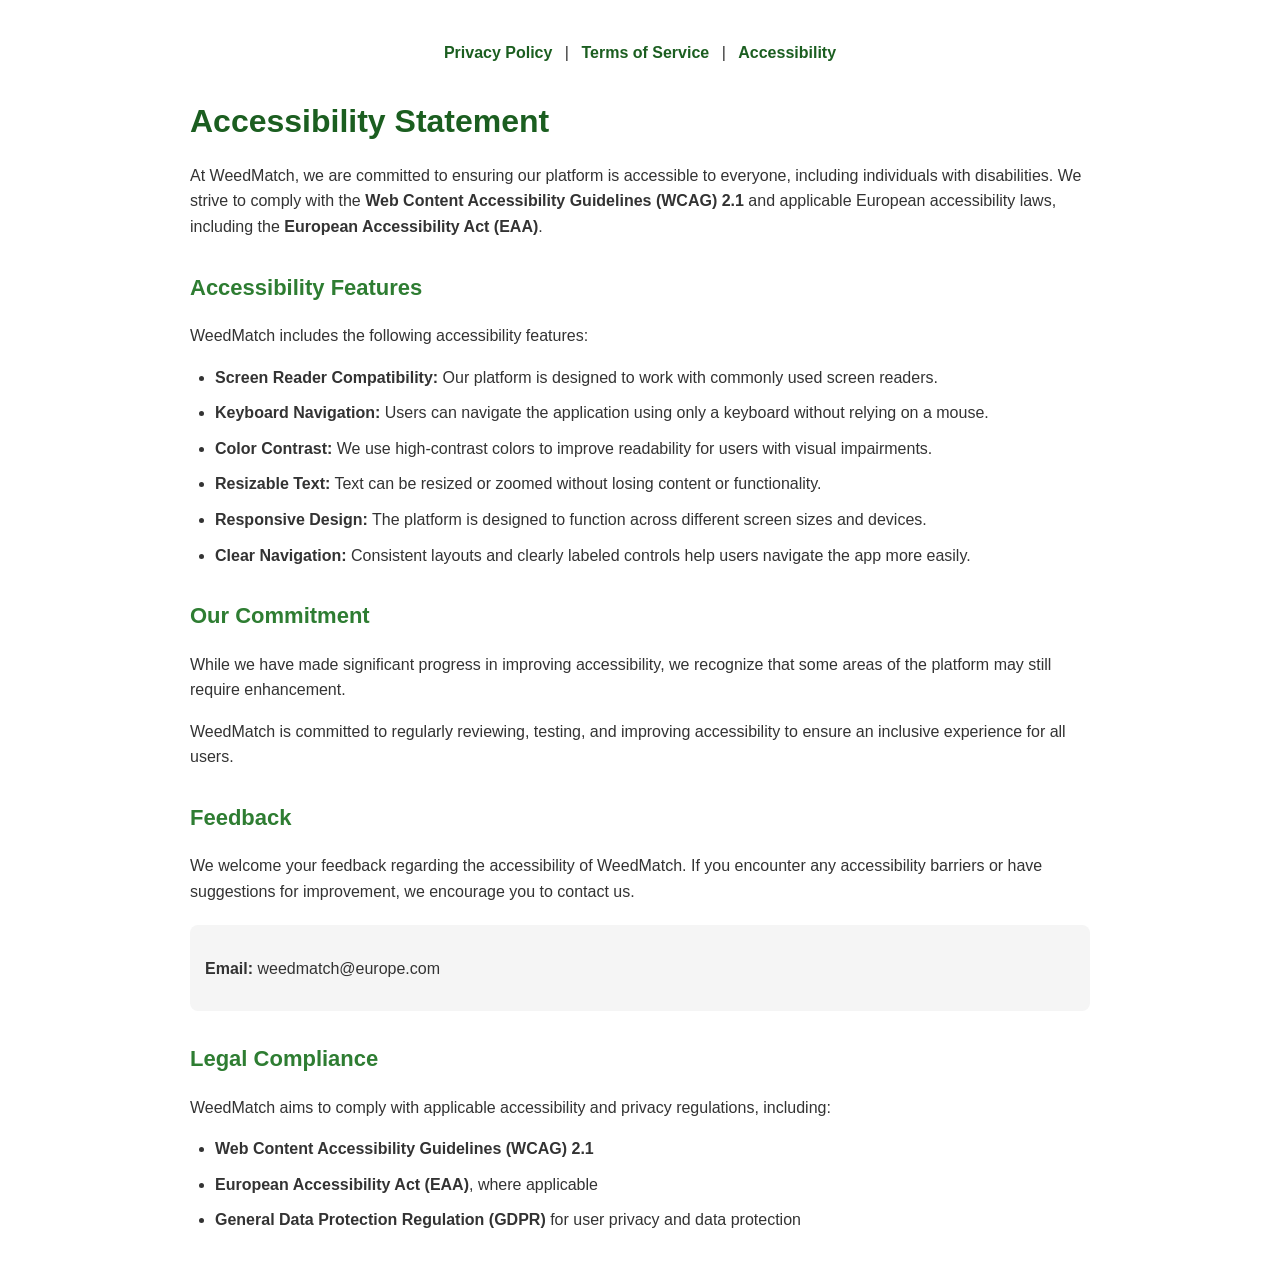
<file: accessibility.html>
<!DOCTYPE html>
<html lang="en">
<head>
    <meta charset="UTF-8">
    <meta name="viewport" content="width=device-width, initial-scale=1.0">
    <title>Accessibility Statement - WeedMatch</title>

    <style>
        body {
            font-family: Arial, Helvetica, sans-serif;
            line-height: 1.6;
            color: #333;
            max-width: 900px;
            margin: 40px auto;
            padding: 0 20px;
            background-color: #ffffff;
        }

        h1 {
            color: #1b5e20;
            font-size: 32px;
            margin-bottom: 10px;
        }

        h2 {
            color: #2e7d32;
            font-size: 22px;
            margin-top: 30px;
        }

        p {
            margin-bottom: 15px;
        }

        ul {
            padding-left: 25px;
            margin-bottom: 20px;
        }

        li {
            margin-bottom: 10px;
        }

        .contact {
            background: #f5f5f5;
            padding: 15px;
            border-radius: 8px;
            margin-top: 20px;
        }
        nav {
    margin-bottom: 30px;
    text-align: center;
}

nav a {
    color: #1b5e20;
    text-decoration: none;
    font-weight: bold;
    margin: 0 8px;
}

nav a:hover {
    text-decoration: underline;
}
    </style>
</head>

<body>
    
<nav>
    <a href="index.html">Privacy Policy</a> |
    <a href="terms.html">Terms of Service</a> |
    <a href="accessibility.html">Accessibility</a>
</nav>
    
    <h1>Accessibility Statement</h1>

    <p>
        At WeedMatch, we are committed to ensuring our platform is accessible
        to everyone, including individuals with disabilities. We strive to
        comply with the <strong>Web Content Accessibility Guidelines (WCAG) 2.1</strong>
        and applicable European accessibility laws, including the
        <strong>European Accessibility Act (EAA)</strong>.
    </p>

    <h2>Accessibility Features</h2>

    <p>WeedMatch includes the following accessibility features:</p>

    <ul>
        <li>
            <strong>Screen Reader Compatibility:</strong>
            Our platform is designed to work with commonly used screen readers.
        </li>

        <li>
            <strong>Keyboard Navigation:</strong>
            Users can navigate the application using only a keyboard without relying on a mouse.
        </li>

        <li>
            <strong>Color Contrast:</strong>
            We use high-contrast colors to improve readability for users with visual impairments.
        </li>

        <li>
            <strong>Resizable Text:</strong>
            Text can be resized or zoomed without losing content or functionality.
        </li>

        <li>
            <strong>Responsive Design:</strong>
            The platform is designed to function across different screen sizes and devices.
        </li>

        <li>
            <strong>Clear Navigation:</strong>
            Consistent layouts and clearly labeled controls help users navigate the app more easily.
        </li>
    </ul>

    <h2>Our Commitment</h2>

    <p>
        While we have made significant progress in improving accessibility,
        we recognize that some areas of the platform may still require
        enhancement.
    </p>

    <p>
        WeedMatch is committed to regularly reviewing, testing, and improving
        accessibility to ensure an inclusive experience for all users.
    </p>

    <h2>Feedback</h2>

    <p>
        We welcome your feedback regarding the accessibility of WeedMatch.
        If you encounter any accessibility barriers or have suggestions for
        improvement, we encourage you to contact us.
    </p>

    <div class="contact">
        <p>
            <strong>Email:</strong> weedmatch@europe.com
        </p>
    </div>

    <h2>Legal Compliance</h2>

    <p>
        WeedMatch aims to comply with applicable accessibility and privacy
        regulations, including:
    </p>

    <ul>
        <li>
            <strong>Web Content Accessibility Guidelines (WCAG) 2.1</strong>
        </li>

        <li>
            <strong>European Accessibility Act (EAA)</strong>, where applicable
        </li>

        <li>
            <strong>General Data Protection Regulation (GDPR)</strong> for user
            privacy and data protection
        </li>
    </ul>

</body>
</html>
</file>
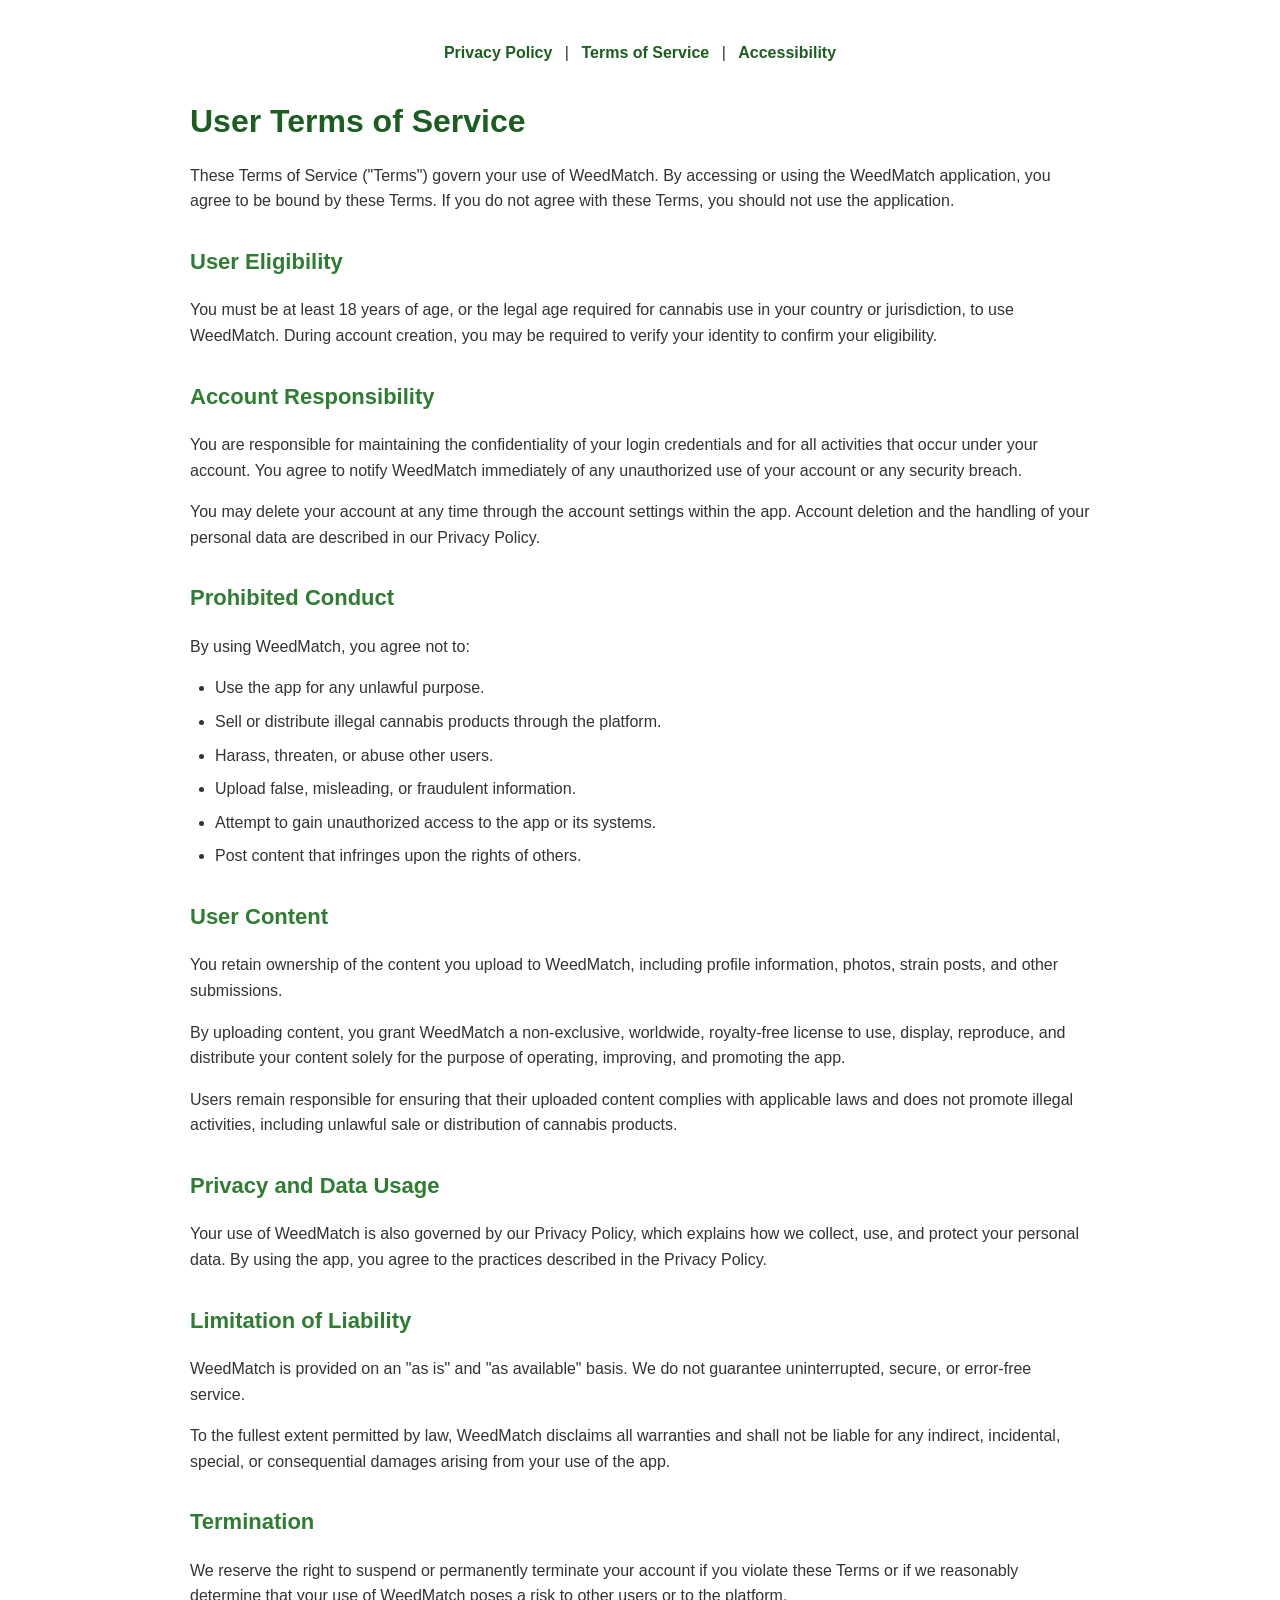
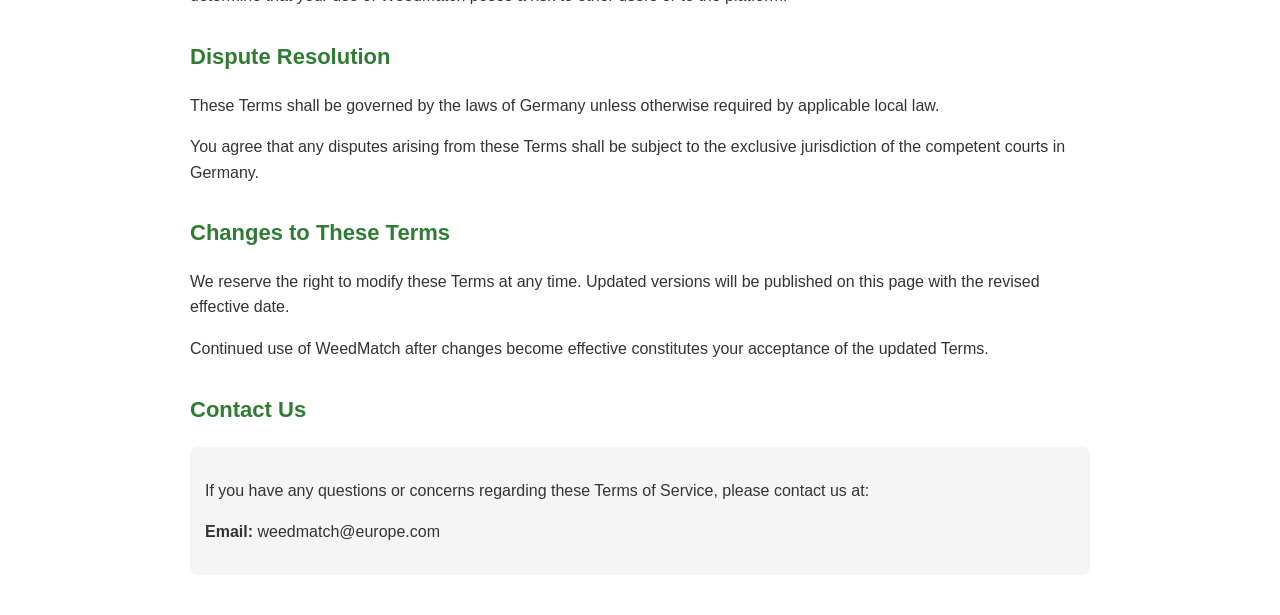
<file: terms.html>
<!DOCTYPE html>
<html lang="en">
<head>
    <meta charset="UTF-8">
    <meta name="viewport" content="width=device-width, initial-scale=1.0">
    <title>Terms of Service - WeedMatch</title>

    <style>
        body {
            font-family: Arial, Helvetica, sans-serif;
            line-height: 1.6;
            color: #333;
            max-width: 900px;
            margin: 40px auto;
            padding: 0 20px;
            background-color: #ffffff;
        }

        h1 {
            color: #1b5e20;
            font-size: 32px;
            margin-bottom: 10px;
        }

        h2 {
            color: #2e7d32;
            font-size: 22px;
            margin-top: 30px;
        }

        p {
            margin-bottom: 15px;
        }

        ul {
            padding-left: 25px;
            margin-bottom: 20px;
        }

        li {
            margin-bottom: 8px;
        }

        .contact {
            background: #f5f5f5;
            padding: 15px;
            border-radius: 8px;
            margin-top: 20px;
        }
        
        nav {
    margin-bottom: 30px;
    text-align: center;
}

nav a {
    color: #1b5e20;
    text-decoration: none;
    font-weight: bold;
    margin: 0 8px;
}

nav a:hover {
    text-decoration: underline;
}
        
    </style>
</head>

<body>

    <nav>
    <a href="index.html">Privacy Policy</a> |
    <a href="terms.html">Terms of Service</a> |
    <a href="accessibility.html">Accessibility</a>
</nav>
    
    <h1>User Terms of Service</h1>

    <p>
        These Terms of Service ("Terms") govern your use of WeedMatch.
        By accessing or using the WeedMatch application, you agree to be bound
        by these Terms. If you do not agree with these Terms, you should not
        use the application.
    </p>

    <h2>User Eligibility</h2>

    <p>
        You must be at least 18 years of age, or the legal age required for
        cannabis use in your country or jurisdiction, to use WeedMatch.
        During account creation, you may be required to verify your identity
        to confirm your eligibility.
    </p>

    <h2>Account Responsibility</h2>

    <p>
        You are responsible for maintaining the confidentiality of your login
        credentials and for all activities that occur under your account.
        You agree to notify WeedMatch immediately of any unauthorized use of
        your account or any security breach.
    </p>

    <p>

    You may delete your account at any time through the account settings within the app.

    Account deletion and the handling of your personal data are described in our Privacy Policy.

</p>

    <h2>Prohibited Conduct</h2>

    <p>By using WeedMatch, you agree not to:</p>

    <ul>
        <li>Use the app for any unlawful purpose.</li>
        <li>Sell or distribute illegal cannabis products through the platform.</li>
        <li>Harass, threaten, or abuse other users.</li>
        <li>Upload false, misleading, or fraudulent information.</li>
        <li>Attempt to gain unauthorized access to the app or its systems.</li>
        <li>Post content that infringes upon the rights of others.</li>
    </ul>

    <h2>User Content</h2>

    <p>
        You retain ownership of the content you upload to WeedMatch,
        including profile information, photos, strain posts, and other
        submissions.
    </p>

    <p>
        By uploading content, you grant WeedMatch a non-exclusive,
        worldwide, royalty-free license to use, display, reproduce,
        and distribute your content solely for the purpose of operating,
        improving, and promoting the app.
    </p>

    <p>
    Users remain responsible for ensuring that their uploaded content complies with
    applicable laws and does not promote illegal activities, including unlawful
    sale or distribution of cannabis products.
</p>
    
    <h2>Privacy and Data Usage</h2>

    <p>
        Your use of WeedMatch is also governed by our Privacy Policy,
        which explains how we collect, use, and protect your personal data.
        By using the app, you agree to the practices described in the
        Privacy Policy.
    </p>

    <h2>Limitation of Liability</h2>

    <p>
        WeedMatch is provided on an "as is" and "as available" basis.
        We do not guarantee uninterrupted, secure, or error-free service.
    </p>

    <p>
        To the fullest extent permitted by law, WeedMatch disclaims all
        warranties and shall not be liable for any indirect, incidental,
        special, or consequential damages arising from your use of the app.
    </p>

    <h2>Termination</h2>

    <p>
        We reserve the right to suspend or permanently terminate your
        account if you violate these Terms or if we reasonably determine
        that your use of WeedMatch poses a risk to other users or to
        the platform.
    </p>

    <h2>Dispute Resolution</h2>

    <p>
        These Terms shall be governed by the laws of Germany unless
        otherwise required by applicable local law.
    </p>

    <p>
        You agree that any disputes arising from these Terms shall be
        subject to the exclusive jurisdiction of the competent courts
        in Germany.
    </p>

    <h2>Changes to These Terms</h2>

    <p>
        We reserve the right to modify these Terms at any time.
        Updated versions will be published on this page with the
        revised effective date.
    </p>

    <p>
        Continued use of WeedMatch after changes become effective
        constitutes your acceptance of the updated Terms.
    </p>

    <h2>Contact Us</h2>

    <div class="contact">
        <p>
            If you have any questions or concerns regarding these
            Terms of Service, please contact us at:
        </p>

        <p>
            <strong>Email:</strong> weedmatch@europe.com
        </p>
    </div>

</body>
</html>
</file>
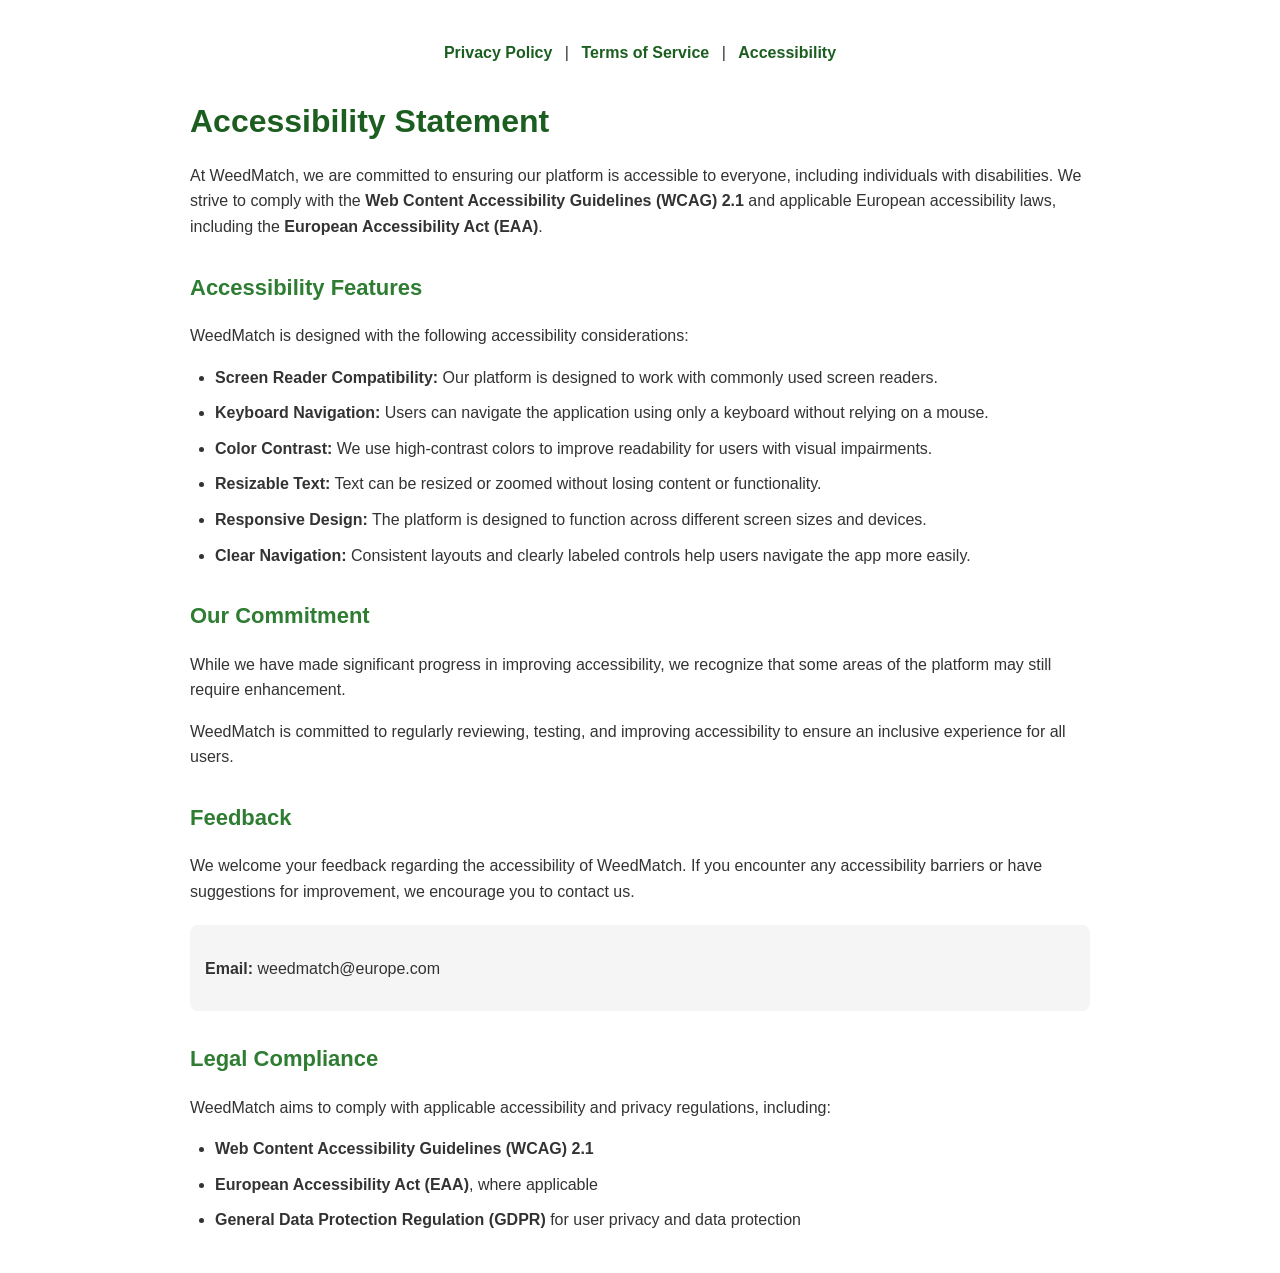
<file: pages/accessibility.html>
<!DOCTYPE html>
<html lang="en">
<head>
    <meta charset="UTF-8">
    <meta name="viewport" content="width=device-width, initial-scale=1.0">
    <title>Accessibility Statement - WeedMatch</title>

    <style>
        body {
            font-family: Arial, Helvetica, sans-serif;
            line-height: 1.6;
            color: #333;
            max-width: 900px;
            margin: 40px auto;
            padding: 0 20px;
            background-color: #ffffff;
        }

        h1 {
            color: #1b5e20;
            font-size: 32px;
            margin-bottom: 10px;
        }

        h2 {
            color: #2e7d32;
            font-size: 22px;
            margin-top: 30px;
        }

        p {
            margin-bottom: 15px;
        }

        ul {
            padding-left: 25px;
            margin-bottom: 20px;
        }

        li {
            margin-bottom: 10px;
        }

        .contact {
            background: #f5f5f5;
            padding: 15px;
            border-radius: 8px;
            margin-top: 20px;
        }
        nav {
    margin-bottom: 30px;
    text-align: center;
}

nav a {
    color: #1b5e20;
    text-decoration: none;
    font-weight: bold;
    margin: 0 8px;
}

nav a:hover {
    text-decoration: underline;
}
    </style>
    
</head>

<body>
    
<nav>
    <a href="index.html">Privacy Policy</a> |
    <a href="terms.html">Terms of Service</a> |
    <a href="accessibility.html">Accessibility</a>
</nav>
    
    <h1>Accessibility Statement</h1>

    <p>
        At WeedMatch, we are committed to ensuring our platform is accessible
        to everyone, including individuals with disabilities. We strive to
        comply with the <strong>Web Content Accessibility Guidelines (WCAG) 2.1</strong>
        and applicable European accessibility laws, including the
        <strong>European Accessibility Act (EAA)</strong>.
    </p>

    <h2>Accessibility Features</h2>

    <p>WeedMatch is designed with the following accessibility considerations:</p>

    <ul>
        <li>
            <strong>Screen Reader Compatibility:</strong>
            Our platform is designed to work with commonly used screen readers.
        </li>

        <li>
            <strong>Keyboard Navigation:</strong>
            Users can navigate the application using only a keyboard without relying on a mouse.
        </li>

        <li>
            <strong>Color Contrast:</strong>
            We use high-contrast colors to improve readability for users with visual impairments.
        </li>

        <li>
            <strong>Resizable Text:</strong>
            Text can be resized or zoomed without losing content or functionality.
        </li>

        <li>
            <strong>Responsive Design:</strong>
            The platform is designed to function across different screen sizes and devices.
        </li>

        <li>
            <strong>Clear Navigation:</strong>
            Consistent layouts and clearly labeled controls help users navigate the app more easily.
        </li>
    </ul>

    <h2>Our Commitment</h2>

    <p>
        While we have made significant progress in improving accessibility,
        we recognize that some areas of the platform may still require
        enhancement.
    </p>

    <p>
        WeedMatch is committed to regularly reviewing, testing, and improving
        accessibility to ensure an inclusive experience for all users.
    </p>

    <h2>Feedback</h2>

    <p>
        We welcome your feedback regarding the accessibility of WeedMatch.
        If you encounter any accessibility barriers or have suggestions for
        improvement, we encourage you to contact us.
    </p>

    <div class="contact">
        <p>
            <strong>Email:</strong> weedmatch@europe.com
        </p>
    </div>

    <h2>Legal Compliance</h2>

    <p>
        WeedMatch aims to comply with applicable accessibility and privacy
        regulations, including:
    </p>

    <ul>
        <li>
            <strong>Web Content Accessibility Guidelines (WCAG) 2.1</strong>
        </li>

        <li>
            <strong>European Accessibility Act (EAA)</strong>, where applicable
        </li>

        <li>
            <strong>General Data Protection Regulation (GDPR)</strong> for user
            privacy and data protection
        </li>
    </ul>

</body>
</html>
</file>
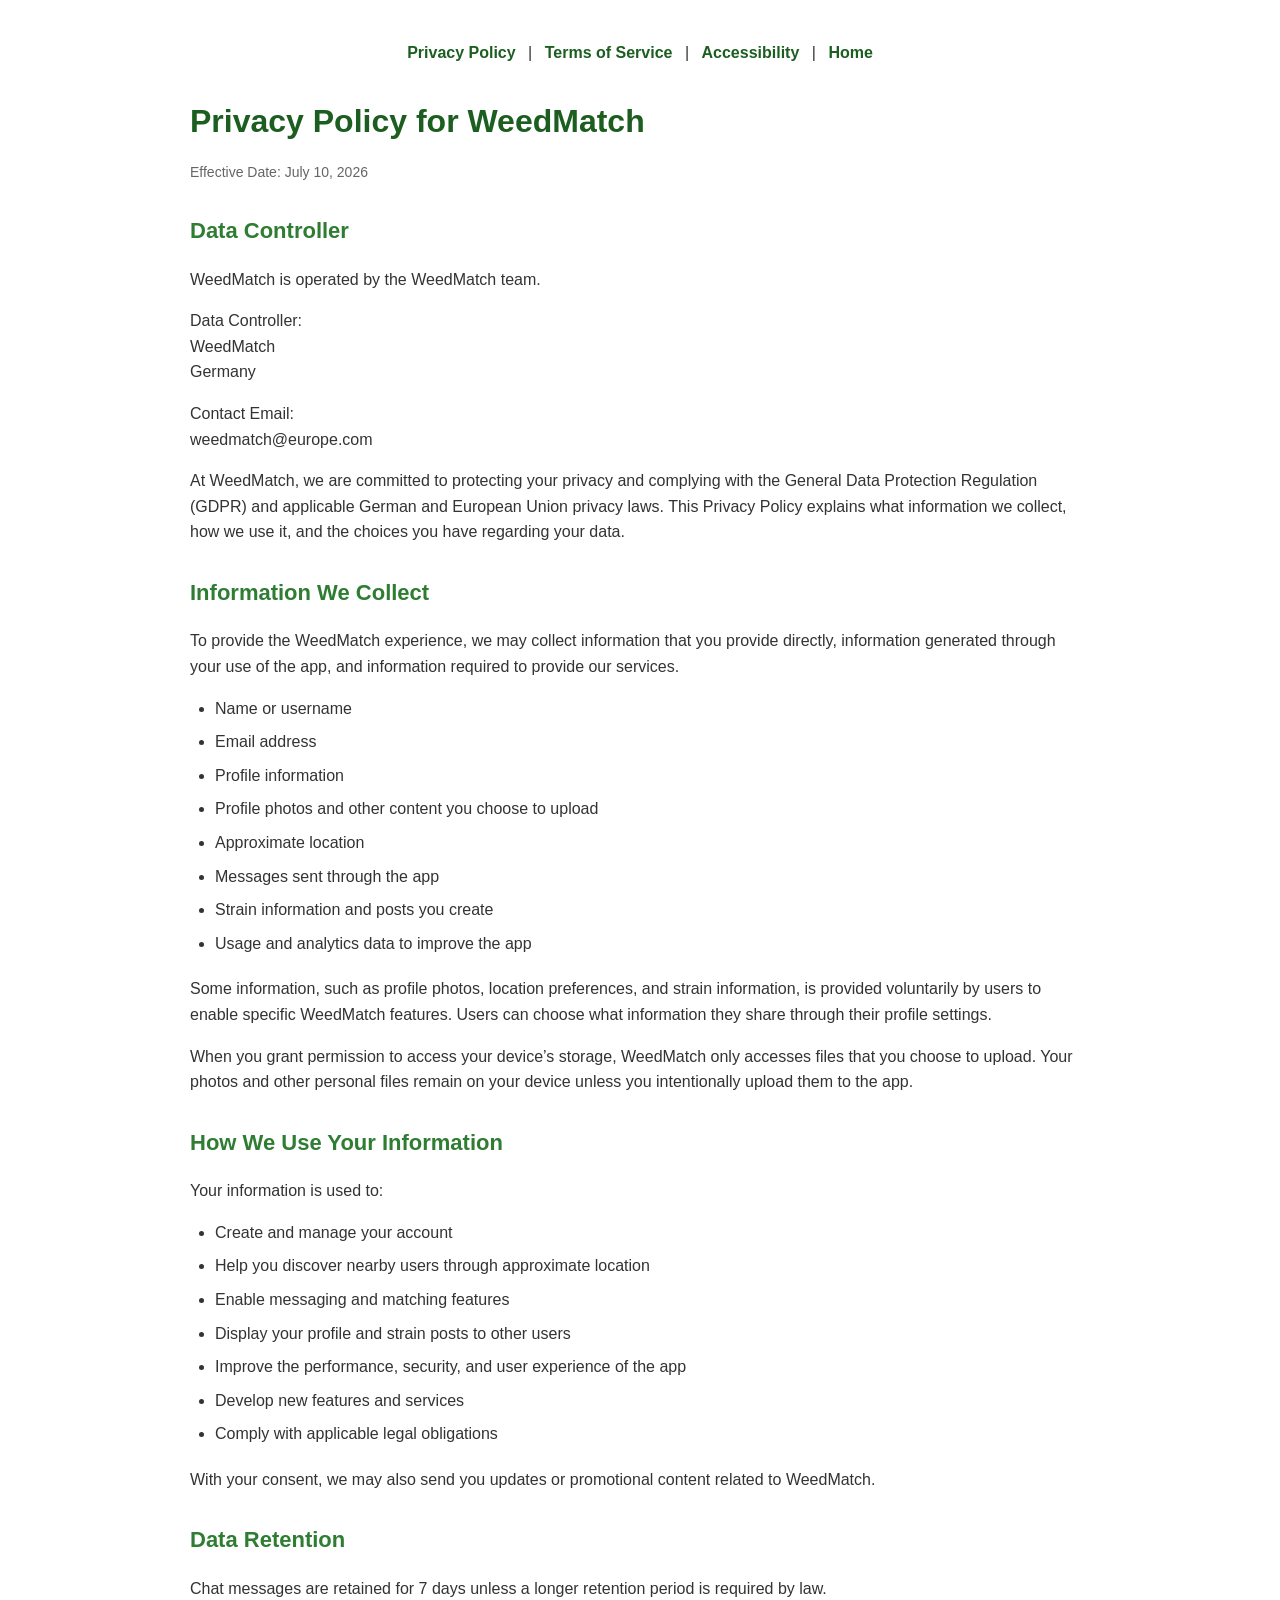
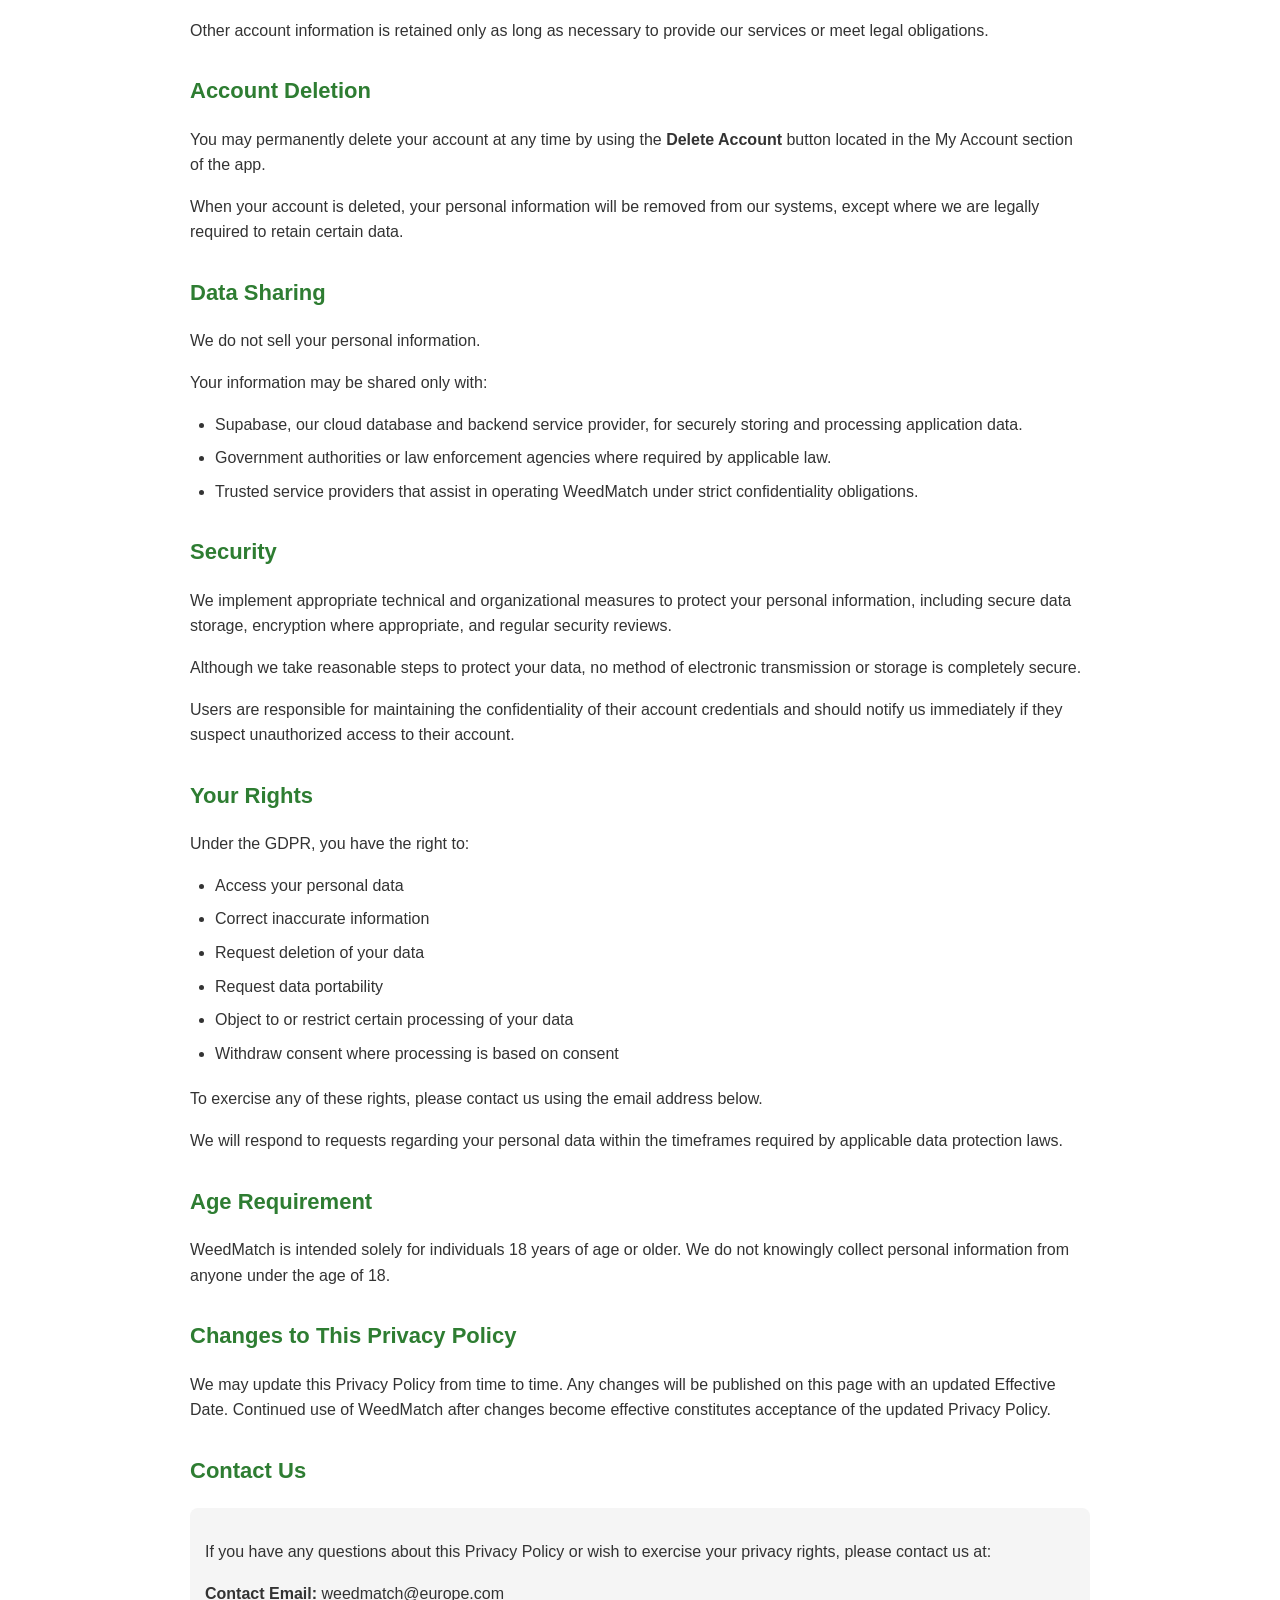
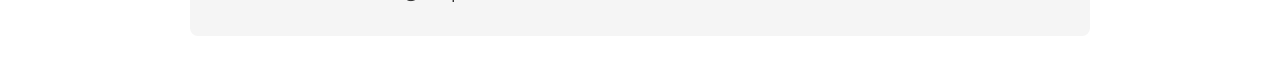
<file: pages/privacy.html>
<!DOCTYPE html>
<html lang="en">
<head>
    <meta charset="UTF-8">
    <meta name="viewport" content="width=device-width, initial-scale=1.0">
    <title>Privacy Policy - WeedMatch</title>
    <style>
        body {
            font-family: Arial, Helvetica, sans-serif;
            line-height: 1.6;
            color: #333;
            max-width: 900px;
            margin: 40px auto;
            padding: 0 20px;
            background-color: #ffffff;
        }

        h1 {
            color: #1b5e20;
            font-size: 32px;
            margin-bottom: 10px;
        }

        h2 {
            color: #2e7d32;
            margin-top: 30px;
            font-size: 22px;
        }

        p {
            margin-bottom: 15px;
        }

        ul {
            margin-bottom: 20px;
            padding-left: 25px;
        }

        li {
            margin-bottom: 8px;
        }

        .effective-date {
            color: #666;
            font-size: 14px;
            margin-bottom: 25px;
        }

        .contact {
            background: #f5f5f5;
            padding: 15px;
            border-radius: 8px;
            margin-top: 20px;
        }
        nav {
    margin-bottom: 30px;
    text-align: center;
}

nav a {
    color: #1b5e20;
    text-decoration: none;
    font-weight: bold;
    margin: 0 8px;
}

nav a:hover {
    text-decoration: underline;
}
    </style>
</head>

<body>

    <nav>
    <a href="privacy.html">Privacy Policy</a> |

    <a href="terms.html">Terms of Service</a> |

    <a href="accessibility.html">Accessibility</a> |

    <a href="../index.html">Home</a>
</nav>

<h1>Privacy Policy for WeedMatch</h1>

    <p class="effective-date">
        Effective Date: July 10, 2026
    </p>

    <h2>Data Controller</h2>

<p>

    WeedMatch is operated by the WeedMatch team.

</p>

<p>

    Data Controller:<br>

    WeedMatch<br>

    Germany

</p>

<p>

    Contact Email:<br>

    weedmatch@europe.com

</p>
    
    <p>
        At WeedMatch, we are committed to protecting your privacy and complying with 
        the General Data Protection Regulation (GDPR) and applicable German and European 
        Union privacy laws. This Privacy Policy explains what information we collect, 
        how we use it, and the choices you have regarding your data.
    </p>


    <h2>Information We Collect</h2>

    <p>
    To provide the WeedMatch experience, we may collect information that you provide 
    directly, information generated through your use of the app, and information 
    required to provide our services.
</p>

    <ul>
        <li>Name or username</li>
        <li>Email address</li>
        <li>Profile information</li>
        <li>Profile photos and other content you choose to upload</li>
        <li>Approximate location</li>
        <li>Messages sent through the app</li>
        <li>Strain information and posts you create</li>
        <li>Usage and analytics data to improve the app</li>
    </ul>

    <p>
    Some information, such as profile photos, location preferences, and strain 
    information, is provided voluntarily by users to enable specific WeedMatch 
    features. Users can choose what information they share through their profile 
    settings.
</p>

    <p>
        When you grant permission to access your device’s storage, WeedMatch only 
        accesses files that you choose to upload. Your photos and other personal 
        files remain on your device unless you intentionally upload them to the app.
    </p>


    <h2>How We Use Your Information</h2>

    <p>Your information is used to:</p>

    <ul>
        <li>Create and manage your account</li>
        <li>Help you discover nearby users through approximate location</li>
        <li>Enable messaging and matching features</li>
        <li>Display your profile and strain posts to other users</li>
        <li>Improve the performance, security, and user experience of the app</li>
        <li>Develop new features and services</li>
        <li>Comply with applicable legal obligations</li>
    </ul>

    <p>
        With your consent, we may also send you updates or promotional content 
        related to WeedMatch.
    </p>


    <h2>Data Retention</h2>

    <p>
        Chat messages are retained for 7 days unless a longer retention period 
        is required by law.
    </p>

    <p>
        Other account information is retained only as long as necessary to provide 
        our services or meet legal obligations.
    </p>


    <h2>Account Deletion</h2>

    <p>
        You may permanently delete your account at any time by using the 
        <strong>Delete Account</strong> button located in the My Account section 
        of the app.
    </p>

    <p>
        When your account is deleted, your personal information will be removed 
        from our systems, except where we are legally required to retain certain data.
    </p>


    <h2>Data Sharing</h2>

    <p>
        We do not sell your personal information.
    </p>

    <p>
        Your information may be shared only with:
    </p>

    <ul>
        <li>
            Supabase, our cloud database and backend service provider, 
            for securely storing and processing application data.
        </li>
        <li>
            Government authorities or law enforcement agencies where required 
            by applicable law.
        </li>
        <li>
            Trusted service providers that assist in operating WeedMatch under 
            strict confidentiality obligations.
        </li>
    </ul>


    <h2>Security</h2>

    <p>
        We implement appropriate technical and organizational measures to protect 
        your personal information, including secure data storage, encryption where 
        appropriate, and regular security reviews.
    </p>

    <p>
        Although we take reasonable steps to protect your data, no method of 
        electronic transmission or storage is completely secure.
    </p>

    <p>

    Users are responsible for maintaining the confidentiality of their account 

    credentials and should notify us immediately if they suspect unauthorized 

    access to their account.

</p>

    <h2>Your Rights</h2>

    <p>
        Under the GDPR, you have the right to:
    </p>

    <ul>
        <li>Access your personal data</li>
        <li>Correct inaccurate information</li>
        <li>Request deletion of your data</li>
        <li>Request data portability</li>
        <li>Object to or restrict certain processing of your data</li>
        <li>Withdraw consent where processing is based on consent</li>
    </ul>

    <p>
        To exercise any of these rights, please contact us using the email address below.
    </p>

    <p>
    We will respond to requests regarding your personal data within the timeframes 
    required by applicable data protection laws.
</p>


    <h2>Age Requirement</h2>

    <p>
        WeedMatch is intended solely for individuals 18 years of age or older. 
        We do not knowingly collect personal information from anyone under the age of 18.
    </p>


    <h2>Changes to This Privacy Policy</h2>

    <p>
        We may update this Privacy Policy from time to time. Any changes will be 
        published on this page with an updated Effective Date. Continued use of 
        WeedMatch after changes become effective constitutes acceptance of the 
        updated Privacy Policy.
    </p>


    <h2>Contact Us</h2>

    <div class="contact">
        <p>
            If you have any questions about this Privacy Policy or wish to exercise 
            your privacy rights, please contact us at:
        </p>

        <p>
            <strong>Contact Email:</strong> weedmatch@europe.com
        </p>
    </div>

</body>
</html>
</file>
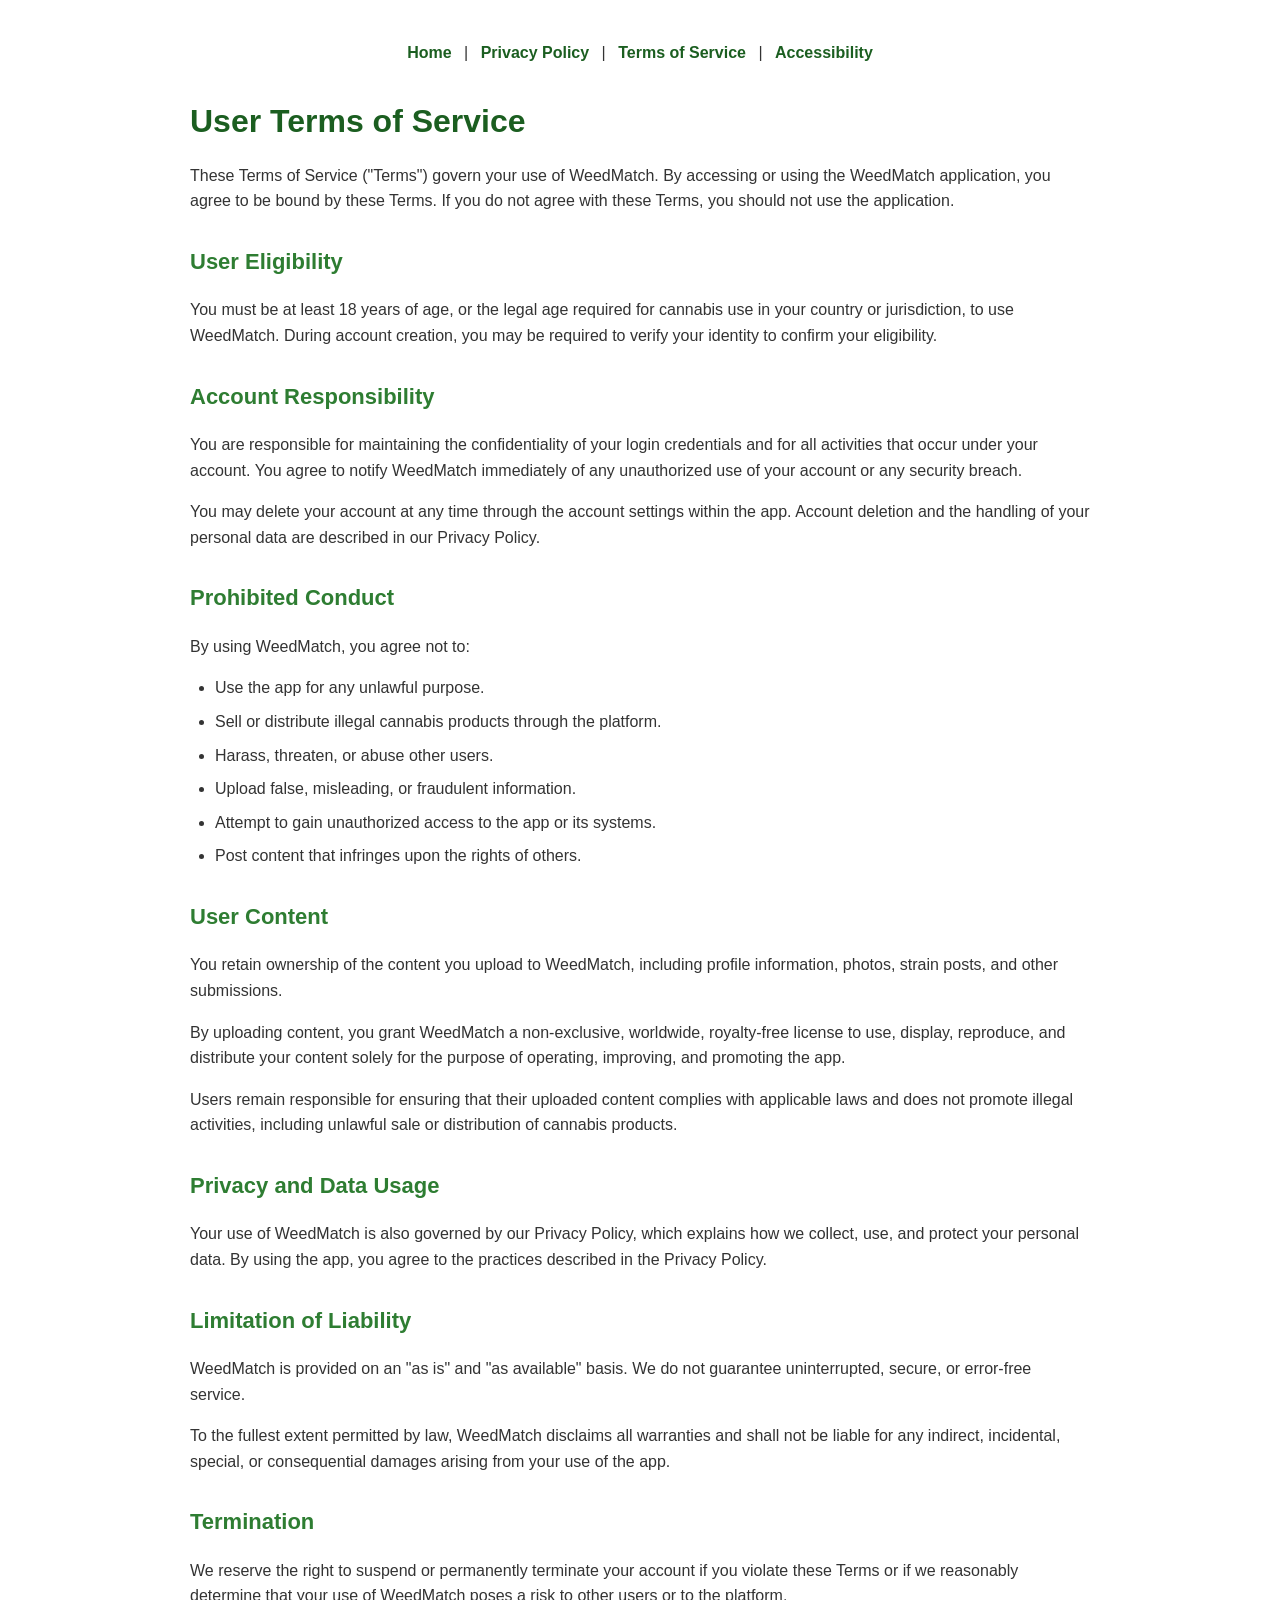
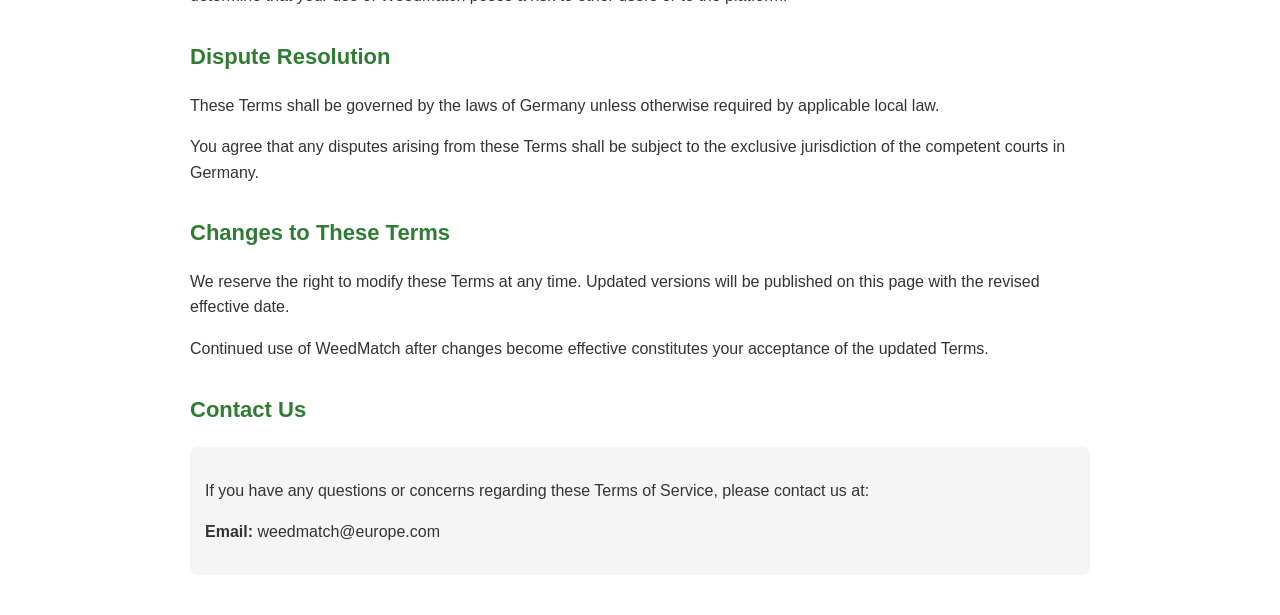
<file: pages/terms.html>
<!DOCTYPE html>
<html lang="en">
<head>
    <meta charset="UTF-8">
    <meta name="viewport" content="width=device-width, initial-scale=1.0">
    <title>Terms of Service - WeedMatch</title>

    <style>
        body {
            font-family: Arial, Helvetica, sans-serif;
            line-height: 1.6;
            color: #333;
            max-width: 900px;
            margin: 40px auto;
            padding: 0 20px;
            background-color: #ffffff;
        }

        h1 {
            color: #1b5e20;
            font-size: 32px;
            margin-bottom: 10px;
        }

        h2 {
            color: #2e7d32;
            font-size: 22px;
            margin-top: 30px;
        }

        p {
            margin-bottom: 15px;
        }

        ul {
            padding-left: 25px;
            margin-bottom: 20px;
        }

        li {
            margin-bottom: 8px;
        }

        .contact {
            background: #f5f5f5;
            padding: 15px;
            border-radius: 8px;
            margin-top: 20px;
        }
        
        nav {
    margin-bottom: 30px;
    text-align: center;
}

nav a {
    color: #1b5e20;
    text-decoration: none;
    font-weight: bold;
    margin: 0 8px;
}

nav a:hover {
    text-decoration: underline;
}
        
    </style>
</head>

<body>

    <nav>
    <a href="../index.html">Home</a> |
    <a href="privacy.html">Privacy Policy</a> |
    <a href="terms.html">Terms of Service</a> |
    <a href="accessibility.html">Accessibility</a>
</nav>

<h1>User Terms of Service</h1>

    <p>
        These Terms of Service ("Terms") govern your use of WeedMatch.
        By accessing or using the WeedMatch application, you agree to be bound
        by these Terms. If you do not agree with these Terms, you should not
        use the application.
    </p>

    <h2>User Eligibility</h2>

    <p>
        You must be at least 18 years of age, or the legal age required for
        cannabis use in your country or jurisdiction, to use WeedMatch.
        During account creation, you may be required to verify your identity
        to confirm your eligibility.
    </p>

    <h2>Account Responsibility</h2>

    <p>
        You are responsible for maintaining the confidentiality of your login
        credentials and for all activities that occur under your account.
        You agree to notify WeedMatch immediately of any unauthorized use of
        your account or any security breach.
    </p>

    <p>

    You may delete your account at any time through the account settings within the app.

    Account deletion and the handling of your personal data are described in our Privacy Policy.

</p>

    <h2>Prohibited Conduct</h2>

    <p>By using WeedMatch, you agree not to:</p>

    <ul>
        <li>Use the app for any unlawful purpose.</li>
        <li>Sell or distribute illegal cannabis products through the platform.</li>
        <li>Harass, threaten, or abuse other users.</li>
        <li>Upload false, misleading, or fraudulent information.</li>
        <li>Attempt to gain unauthorized access to the app or its systems.</li>
        <li>Post content that infringes upon the rights of others.</li>
    </ul>

    <h2>User Content</h2>

    <p>
        You retain ownership of the content you upload to WeedMatch,
        including profile information, photos, strain posts, and other
        submissions.
    </p>

    <p>
        By uploading content, you grant WeedMatch a non-exclusive,
        worldwide, royalty-free license to use, display, reproduce,
        and distribute your content solely for the purpose of operating,
        improving, and promoting the app.
    </p>

    <p>
    Users remain responsible for ensuring that their uploaded content complies with
    applicable laws and does not promote illegal activities, including unlawful
    sale or distribution of cannabis products.
</p>
    
    <h2>Privacy and Data Usage</h2>

    <p>
        Your use of WeedMatch is also governed by our Privacy Policy,
        which explains how we collect, use, and protect your personal data.
        By using the app, you agree to the practices described in the
        Privacy Policy.
    </p>

    <h2>Limitation of Liability</h2>

    <p>
        WeedMatch is provided on an "as is" and "as available" basis.
        We do not guarantee uninterrupted, secure, or error-free service.
    </p>

    <p>
        To the fullest extent permitted by law, WeedMatch disclaims all
        warranties and shall not be liable for any indirect, incidental,
        special, or consequential damages arising from your use of the app.
    </p>

    <h2>Termination</h2>

    <p>
        We reserve the right to suspend or permanently terminate your
        account if you violate these Terms or if we reasonably determine
        that your use of WeedMatch poses a risk to other users or to
        the platform.
    </p>

    <h2>Dispute Resolution</h2>

    <p>
        These Terms shall be governed by the laws of Germany unless
        otherwise required by applicable local law.
    </p>

    <p>
        You agree that any disputes arising from these Terms shall be
        subject to the exclusive jurisdiction of the competent courts
        in Germany.
    </p>

    <h2>Changes to These Terms</h2>

    <p>
        We reserve the right to modify these Terms at any time.
        Updated versions will be published on this page with the
        revised effective date.
    </p>

    <p>
        Continued use of WeedMatch after changes become effective
        constitutes your acceptance of the updated Terms.
    </p>

    <h2>Contact Us</h2>

    <div class="contact">
        <p>
            If you have any questions or concerns regarding these
            Terms of Service, please contact us at:
        </p>

        <p>
            <strong>Email:</strong> weedmatch@europe.com
        </p>
    </div>

</body>
</html>
</file>
